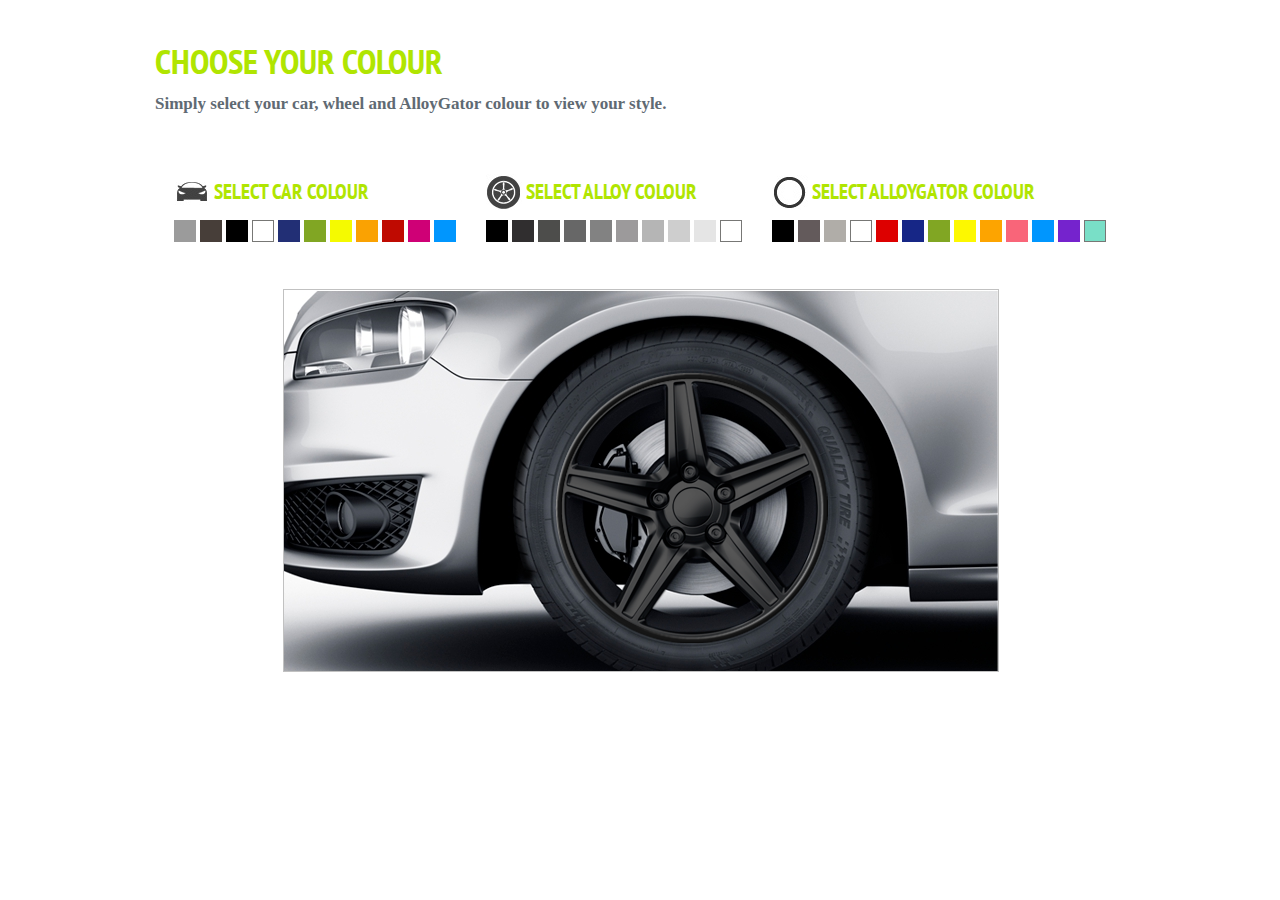
<file: index.htm>
<html>
<head>

<link href='https://fonts.googleapis.com/css?family=PT+Sans+Narrow:400,700' rel='stylesheet' type='text/css'>
<meta http-equiv="content-type" content="text/html; charset=utf-8" />
<title>Colour Selector | AlloyGator Canada</title>

<link rel='stylesheet' id='twentytwelve-style-css'  href='alloystyle.css' type='text/css' media='all' />


		<!-- Start ios -->
		<script type="text/javascript">
			(function($){
				$(document).ready( function() {
					$( '#fancybox-overlay' ).css({
						'width' : $(document).width()
					});
				});
			})(jQuery);
		</script>
		<!-- End ios -->
	
</head>

<body>

<div class="centered">
	<div id="primary" class="site-content" style="margin-bottom: 20px;;">

			<div style="float: left;">
				<h1 style="margin-bottom: 10px;">CHOOSE YOUR COLOUR</h1>
				<p><strong>Simply select your car, wheel and AlloyGator colour 
				to view your style.</strong></p>
			</div>
			<div style="float: right;">
			</div>

			<div id="selectbar">
				<div id="div_selectcar" style="margin-left: 2%; height: 75px; background-image:url('alloyimages/car_icon.gif'); background-repeat: no-repeat; background-position: 0px 5px;">
					<h2 style="margin-left: 40px; line-height: 36px; vertical-align: middle; font-size: 150%;">
					Select Car Colour</h2>
					<ul class="colourslectors" style="margin-top: 10px;">
						<li style="background-color: #9b9b9b; margin-left: 0px;" id="carcolor1" onclick="document.getElementById('div_thecar').className='carbody1'; document.getElementById('selected_carcolor').value='1';"></li>
						<li style="background-color: #473e39;" id="carcolor2" onclick="document.getElementById('div_thecar').className='carbody2'; document.getElementById('selected_carcolor').value='2';"></li>
						<li style="background-color: #000000;" id="carcolor3" onclick="document.getElementById('div_thecar').className='carbody3'; document.getElementById('selected_carcolor').value='3';"></li>
						<li style="background-color: #ffffff; border: solid 1px #777775; width: 20px; height: 20px;" id="carcolor4" onclick="document.getElementById('div_thecar').className='carbody4'; document.getElementById('selected_carcolor').value='4';"></li>
						<li style="background-color: #222f75;" id="carcolor5" onclick="document.getElementById('div_thecar').className='carbody5'; document.getElementById('selected_carcolor').value='5';"></li>
						<li style="background-color: #81a623;" id="carcolor6" onclick="document.getElementById('div_thecar').className='carbody6'; document.getElementById('selected_carcolor').value='6';"></li>
						<li style="background-color: #f5fa00;" id="carcolor7" onclick="document.getElementById('div_thecar').className='carbody7'; document.getElementById('selected_carcolor').value='7';"></li>
						<li style="background-color: #faa202;" id="carcolor8" onclick="document.getElementById('div_thecar').className='carbody8'; document.getElementById('selected_carcolor').value='8';"></li>
						<li style="background-color: #bf0a01;" id="carcolor9" onclick="document.getElementById('div_thecar').className='carbody9'; document.getElementById('selected_carcolor').value='9';"></li>
						<li style="background-color: #cf0076;" id="carcolor10" onclick="document.getElementById('div_thecar').className='carbody10'; document.getElementById('selected_carcolor').value='10';"></li>
						<li style="background-color: #0096fe;" id="carcolor11" onclick="document.getElementById('div_thecar').className='carbody11'; document.getElementById('selected_carcolor').value='11';"></li>
					</ul>
				</div>
				<div id="div_selectalloy" style="margin-left: 30px; height: 75px; background-image:url('alloyimages/wheel_icon.gif'); background-repeat: no-repeat;">
					<h2 style="margin-left: 40px; line-height: 36px; vertical-align: middle; font-size: 150%;">
					Select Alloy Colour</h2>
					<ul class="colourslectors" style="margin-top: 10px;">
						<li style="background-color: #000000; margin-left: 0px;" id="alloycolor1" onclick="document.getElementById('div_thealloy').className='alloy1'; document.getElementById('selected_alloycolor').value='1';"></li>
						<li style="background-color: #302e2f;" id="alloycolor2" onclick="document.getElementById('div_thealloy').className='alloy2'; document.getElementById('selected_alloycolor').value='2';"></li>
						<li style="background-color: #4d4d4b;" id="alloycolor3" onclick="document.getElementById('div_thealloy').className='alloy3'; document.getElementById('selected_alloycolor').value='3';"></li>
						<li style="background-color: #676767;" id="alloycolor4" onclick="document.getElementById('div_thealloy').className='alloy4'; document.getElementById('selected_alloycolor').value='4';"></li>
						<li style="background-color: #828282;" id="alloycolor5" onclick="document.getElementById('div_thealloy').className='alloy5'; document.getElementById('selected_alloycolor').value='5';"></li>
						<li style="background-color: #9c9a9b;" id="alloycolor6" onclick="document.getElementById('div_thealloy').className='alloy6'; document.getElementById('selected_alloycolor').value='6';"></li>
						<li style="background-color: #b5b5b5;" id="alloycolor7" onclick="document.getElementById('div_thealloy').className='alloy7'; document.getElementById('selected_alloycolor').value='7';"></li>
						<li style="background-color: #cecece;" id="alloycolor8" onclick="document.getElementById('div_thealloy').className='alloy8'; document.getElementById('selected_alloycolor').value='8';"></li>
						<li style="background-color: #e5e5e5;" id="alloycolor9" onclick="document.getElementById('div_thealloy').className='alloy9'; document.getElementById('selected_alloycolor').value='9';"></li>
						<li style="background-color: #ffffff; border: solid 1px #777775; width: 20px; height: 20px;" id="alloycolor10" onclick="document.getElementById('div_thealloy').className='alloy10'; document.getElementById('selected_alloycolor').value='10';"></li>
					</ul>
				</div>
				<div id="div_selectgator" style="margin-left: 30px; height: 75px; background-image:url('alloyimages/gator_icon.gif'); background-repeat: no-repeat; left: 0px; top: 0px;">
					<h2 style="margin-left: 40px; line-height: 36px; vertical-align: middle; font-size: 150%;">
					Select Alloygator Colour</h2>
					<ul class="colourslectors" style="margin-top: 10px;">
						<li style="background-color: #000000; margin-left: 0px;" id="gatorcolor1" onclick="document.getElementById('div_thegator').className='gator1'; document.getElementById('selected_gatorcolor').value='1';" title="Black"></li>
						<li style="background-color: #635a5b;" id="gatorcolor2" onclick="document.getElementById('div_thegator').className='gator2'; document.getElementById('selected_gatorcolor').value='2';" title="Graphite"></li>
						<li style="background-color: #b0ada8;" id="gatorcolor3" onclick="document.getElementById('div_thegator').className='gator3'; document.getElementById('selected_gatorcolor').value='3';" title="Silver"></li>
						<li style="background-color: #ffffff; border: solid 1px #777775; width: 20px; height: 20px;" id="gatorcolor4" onclick="document.getElementById('div_thegator').className='gator4'; document.getElementById('selected_gatorcolor').value='4';" title="White"></li>
						<li style="background-color: #dd0000;" id="gatorcolor5" onclick="document.getElementById('div_thegator').className='gator5'; document.getElementById('selected_gatorcolor').value='5';" title="Red"></li>
						<li style="background-color: #162686;" id="gatorcolor6" onclick="document.getElementById('div_thegator').className='gator6'; document.getElementById('selected_gatorcolor').value='6';" title="Blue"></li>
						<li style="background-color: #81a623;" id="gatorcolor7" onclick="document.getElementById('div_thegator').className='gator7'; document.getElementById('selected_gatorcolor').value='7';" title="Green"></li>
						<li style="background-color: #fdf800;" id="gatorcolor8" onclick="document.getElementById('div_thegator').className='gator8'; document.getElementById('selected_gatorcolor').value='8';" title="Yellow"></li>
						<li style="background-color: #fda400;" id="gatorcolor9" onclick="document.getElementById('div_thegator').className='gator9'; document.getElementById('selected_gatorcolor').value='9';" title="Orange"></li>
						<li style="background-color: #f96579;" id="gatorcolor10" onclick="document.getElementById('div_thegator').className='gator10'; document.getElementById('selected_gatorcolor').value='10';" title="Pink"></li>
						<li style="background-color: #0096fe;" id="gatorcolor11" onclick="document.getElementById('div_thegator').className='gator11'; document.getElementById('selected_gatorcolor').value='11';" title="Sky"></li>
						<li style="background-color: #7523cd;" id="gatorcolor12" onclick="document.getElementById('div_thegator').className='gator12'; document.getElementById('selected_gatorcolor').value='12';" title="Purple"></li>
						<li style="background-color: #79dfc7; border: solid 1px #777775; width: 20px; height: 20px;" id="gatorcolor13" onclick="document.getElementById('div_thegator').className='gator13'; document.getElementById('selected_gatorcolor').value='13';" title="Glow in the Dark"></li>
					</ul>
				</div>
				<div id="div_thecar" class="carbody1" style="width: 714px; height: 381px; margin-top: 40px; left: 50%; margin-left: -357px; border: solid 1px #c1c1c1;">
					<div id="div_thealloy" class="alloy1" style="width: 267px; height: 267px; top: 84px; left: 275px;"></div>
					<div id="div_thegator" class="gator1" style="width: 273px; height: 270px; top: 83px; left: 271px; position: absolute; z-index: 99;"></div>
				</div>
			</div>
			<div class="hidden" id="div_shareurl" style="width: 100%;">
				<input type="text" id="input_shareurl" value=""/>
			</div>
			<input type="hidden" id="selected_carcolor" value='1'/>
			<input type="hidden" id="selected_alloycolor" value="1"/>
			<input type="hidden" id="selected_gatorcolor" value="1"/>
	</div><!-- #primary -->
</div>


</body>
</html>
</file>
<file: alloystyle.css>
/*
Theme Name: Alloygator
*/
body			{color: #5f6a73; font-family: "calibri", Garamond, 'Comic Sans'; font-size: 14px;}
img, div, span, h1, h2, h3, h4, p, ul, li	{margin: 0px; padding: 0px; border: none;}
div			{position: relative; float: left;}
a			{color: #5f6a73; text-decoration: none; border: none;}
h1			{color: #b0e501; font-size: 35px; margin-bottom: 10px; font-family: 'PT Sans Narrow', sans-serif; text-transform: uppercase;}
h2			{color: #b0e501; font-size: 25px; margin-bottom: 5px; font-family: 'PT Sans Narrow', sans-serif; text-transform: uppercase;}
h3			{font-weight: bold; font-size: 24px;}
h4			{color: #ffffff; font-size: 13px;}
p			{font-size: 17px; margin-bottom: 20px;}
table			{border-collapse:collapse;}
input			{color: #5f6a73; background-color: #ffffff; border: solid 1px #C7C7C7; font-family: "calibri", Garamond, 'Comic Sans';}
textarea			{color: #5f6a73; background-color: #ffffff; border: solid 1px #C7C7C7; font-family: "calibri", Garamond, 'Comic Sans';}
select			{color: #5f6a73; background-color: #ffffff; border: solid 1px #C7C7C7; font-family: "calibri", Garamond, 'Comic Sans';}



.purplebutton{
	background-color:#990033;color: #ffffff; padding: 5px; font-weight: bold; font-family: 'PT Sans Narrow', sans-serif; cursor: pointer; width:200px 
}

.itemadded		{border: solid 1px #5f6a73; background-color: #b0e501; color: #5f6a73; padding: 5px 5px 5px 0px; font-weight: bold;}
.testimonialbox		{border-bottom: dashed 1px; margin-bottom: 20px;}
.testimonialimages p	{margin-bottom: 0px;}
.testimonialtext	{margin-top: 20px;}
.testimonialtext p	{margin-bottom: 10px;}
.alert			{padding-left: 20px; color: #820405;}
.galleryfolder		{width: 28%; margin-right: 5%; margin-bottom: 20px;}
.folderimagewrapper	{height: 180px; overflow: hidden;}
.underline		{text-decoration: underline;}
.centered		{width: 970px; margin-left: auto; margin-right: auto; float: none;}
.obsurethebackground	{position: fixed; top: 0px; left: 0px; width: 100%; height: 100%; z-index: 998; opacity: 0.5; background: none repeat scroll 0% 0% #5F5F5F;}
.loginbox		{padding: 20px; width: 440px; margin-top: -200px; top: 50%; margin-left: -220px; left: 50%; position: absolute; display: inline-block; vertical-align: middle; background-color: #ffffff; z-index: 999; box-shadow: 3px 3px 0px #969593;}
.loginbox h2		{font-size: 25px; margin-bottom: 20px;}
.userdashboard		{padding: 20px; width: 350px; margin-top: -200px; top: 50%; margin-left: -175px; left: 50%; position: absolute; display: inline-block; vertical-align: middle; background-color: #ffffff; z-index: 999; box-shadow: 3px 3px 0px #969593;}
.userdashboard h2	{font-size: 25px; margin-bottom: 20px;}
.hidden			{visibility: hidden; display: none; line-height: 0px; height: 0px; margin: 0px; padding: 0px;}
#div_itemadded.hidden	{display: none;}
.productsbar		{float: none;}
.homepage_product	{width: 160px; margin-bottom: 40px;}
.homepage_product p	{margin-bottom: 0px;}
.upsell_product		{width: 114px; margin-bottom: 40px;}
.upsell_product img	{width: 114px;}
.upsell_product h3	{font-size: 16px;}
.upsell_product span	{font-size: 16px;}
.product		{width: 215px; margin-bottom: 40px; margin-right: 27px;}
.button			{background-color: #820405; color: #ffffff; padding: 5px; font-weight: bold; font-family: 'PT Sans Narrow', sans-serif; cursor: pointer;}
.buttongreen		{background-color: #b0e501; color: #5f6a73; padding: 5px; font-weight: bold; font-family: 'PT Sans Narrow', sans-serif; cursor: pointer;}
.priceconvert		{background-color: #4f535c; color: #b0e501; padding: 2px 2px 2px 5px; font-size: 18px;}
.div_thumbnail img	{width: 173px; height: 213px; border-radius: 20px;}
.homepage_thumbnail	{height: 213px; float: none; width: 173px; overflow: hidden;}
.homepage_thumbnail img	{position: absolute; height: 213px; width: 173px;}
.mini_prod_desc		{margin-left: 5px; margin-bottom: 10px; margin-top: 10px; width: 200px;}
.homepage_mini_prod_desc{margin-left: 5px; margin-bottom: 10px; margin-top: 10px; width: 140px;}
.mini_prod_desc	p	{margin-bottom: 3px;}
.mini_prod_desc_1stline	{font-weight: bold; font-size: 120%;}
.mini_prod_desc_2ndline	{font-weight: bold; font-size: 100%;}
.mini_prod_desc_3rdline	{font-size: 90%;}
.mini_desc_price	{font-weight: bold; font-size: 20px;}
.add_buttons		{margin-left: 0px;}
.qty_select_styler	{background-image:url('alloyimages/qty_select.jpg'); height: 34px; width: 88px; border: none; overflow: hidden;}
.qty_select_styler select {box-shadow: none; background: transparent; background-image: none; border: none; height: 100%; width: 130%; line-height: 100%; padding-left: 33px; padding-top: 1px; font-size: 24px; font-weight: bold; color: ffffff; font-family: "arial narrow";}
.qty_select_styler option	{background-color: #a3c639;}
.add_to_cart		{margin-left: 5px; background-color: #b0e501; border-radius: 5px; padding: 5px 20px 5px 20px;}
.add_to_cart a		{color: #414956; font-family: 'PT Sans Narrow', sans-serif; font-weight: bold;}
.mini_add_to_cart	{background-color: #b0e501; border-radius: 5px; padding: 5px 20px 5px 20px;}
.mini_add_to_cart a	{color: #414956; font-family: 'PT Sans Narrow', sans-serif; font-weight: bold; font-size: 12px;}
h1.entry-title		{text-transform: uppercase;}
.slide			{opacity: 0;}
.pointer		{cursor: pointer;}
.slide a		{display: block; line-height: 495px;}
.headerrow		{background-color: #5f6a73; height: 30px;}
.headerrow th		{color: #b0e501; text-transform: uppercase; text-align: left;}
.totalrow		{border-top: solid 1px #5f6a73; height: 50px; width: 100%; float: none; text-align: right;}
.totalrow div		{float: none; display: inline-block; vertical-align: middle;}
.vertical_center	{float: none; display: inline-block; vertical-align: middle;}
.alignright		{position: relative; float: right; margin-left: 20px;}
.textright		{text-align: right; padding-right: 5px;}
.red			{color: #820405;}
.green			{color: #04B404;}
.sitegreen		{color: #b0e501;}
.grey			{color: #5f6a73;}
.checkoutstrip		{border-top: solid 1px #5f6a73; width: 100%;}
.checkoutstagetitle	{width: 100%; margin-left: 100px;}
.checkoutstagetitle h2	{cursor: pointer;}
.borderedsurround	{border: solid 2px #5f6a73; background-color: #fbfbfb;}	
.borderedsurround p	{margin-bottom: 0px;}
.address_label		{text-align: left;}
.input_host		{padding-left: 20px;}
.address_table		{margin-bottom: 20px;}
.address_table td	{padding-top: 5px;}
.input_host input	{width: 225px;}
.input_host select	{width: 230px;}
.tick			{width: 16px; height: 16px; background-image:url('alloyimages/tick.gif'); margin-left: 5px;}
div.alert		{width: 16px; height: 16px; background-image:url('alloyimages/cross.gif'); margin-left: 5px; background-repeat: no-repeat; padding-left: 0px;}
.inputselected		{border: solid 1px #b0e501;}
.colourslectors	li	{list-style: none; height: 22px; width: 22px; float: left; cursor: pointer; margin-left: 4px;}
.carbody1		{background-image:url('alloyimages/carbody1.jpg');}
.carbody2		{background-image:url('alloyimages/carbody2.jpg');}
.carbody3		{background-image:url('alloyimages/carbody3.jpg');}
.carbody4		{background-image:url('alloyimages/carbody4.jpg');}
.carbody5		{background-image:url('alloyimages/carbody5.jpg');}
.carbody6		{background-image:url('alloyimages/carbody6.jpg');}
.carbody7		{background-image:url('alloyimages/carbody7.jpg');}
.carbody8		{background-image:url('alloyimages/carbody8.jpg');}
.carbody9		{background-image:url('alloyimages/carbody9.jpg');}
.carbody10		{background-image:url('alloyimages/carbody10.jpg');}
.carbody11		{background-image:url('alloyimages/carbody11.jpg');}
.alloy1			{background-image:url('alloyimages/alloy1.png');}
.alloy2			{background-image:url('alloyimages/alloy2.png');}
.alloy3			{background-image:url('alloyimages/alloy3.png');}
.alloy4			{background-image:url('alloyimages/alloy4.png');}
.alloy5			{background-image:url('alloyimages/alloy5.png');}
.alloy6			{background-image:url('alloyimages/alloy6.png');}
.alloy7			{background-image:url('alloyimages/alloy7.png');}
.alloy8			{background-image:url('alloyimages/alloy8.png');}
.alloy9			{background-image:url('alloyimages/alloy9.png');}
.alloy10		{background-image:url('alloyimages/alloy10.png');}
.gator1			{background-image:url('alloyimages/gatorcolor1.png');}
.gator2			{background-image:url('alloyimages/gatorcolor2.png');}
.gator3			{background-image:url('alloyimages/gatorcolor3.png');}
.gator4			{background-image:url('alloyimages/gatorcolor4.png');}
.gator5			{background-image:url('alloyimages/gatorcolor5.png');}
.gator6			{background-image:url('alloyimages/gatorcolor6.png');}
.gator7			{background-image:url('alloyimages/gatorcolor7.png');}
.gator8			{background-image:url('alloyimages/gatorcolor8.png');}
.gator9			{background-image:url('alloyimages/gatorcolor9.png');}
.gator10		{background-image:url('alloyimages/gatorcolor10.png');}
.gator11		{background-image:url('alloyimages/gatorcolor11.png');}
.gator12		{background-image:url('alloyimages/gatorcolor12.png');}
.gator13		{background-image:url('alloyimages/gatorcolor13.png');}
.headercol1		{width: 120px; text-align: right; padding-right: 20px;}
.headercol2		{width: 90px; text-align: right; padding-right: 20px;}
.bold			{font-weight: bold;}
.question		{font-weight: bold; margin-bottom: 5px; cursor: pointer; width: 100%;}
.contactus_faq		{width: 100%;}
.mobilesite		{visibility: hidden; display: none; line-height: 0px;}
.cartthumb		{height: 100%;}
.continuebutton		{margin-right: 100px; padding-left: 25px; padding-right: 25px;}
.testimonialgroup	{margin-bottom: 20px;}

.shareurl		{text-align: center; background-color: #828282; margin-top: 20px;}
#customerref		{width: 190px;}
#input_shareurl		{font-size: 25px; margin: 5px; width: 95%; background-color: #ffffff;}
#div_upsels		{width: 100%; text-align: right;}
#div_upsels p.upsell_prod_desc_1stline		{font-size: 14px; margin-bottom: 5px;}
#div_contactform_tel	{width: 100%; font-size: 20px;}
#div_contactus_address	{width: 610px; font-size: 17px; margin-top: 20px;}
#div_contactus_faqs	{width: 610px; font-size: 17px;}
#div_deliveryoptions	{float: right; text-align: right;}
#div_deliveryoptions li	{list-style: none; margin-bottom: 5px;}
#div_showhidestage5 h3	{font-size: 20px; margin-top: 20px; margin-bottom: 20px;}
#div_showhidestage5 p	{margin-bottom: 10px;}
#div_order_review .address_table {width: 100%;}
#div_showhidestage4	{width: 80%;}
#div_showhidestage5	{width: 80%;}
#div_proceedpayment	{float: right;}
#div_proceedpayment .button	{width: 200px;}
#div_proceedpayment img	{position: relative; top: 10px; margin-right: 20px;}
#div_terms_tick		{float: right;}
#div_buyfitted_popup	{position: absolute; top: -115px; left: -150px; z-index: 99; background-color: #ffffff; padding: 20px; width: 300px;}
#div_pagenumbers	{float: right; font-size: 24px;}
#div_pagenumbers span	{color: #bad72f;}
#div_pagenumbers_bottom	{float: right; font-size: 24px;}
#div_pagenumbers_bottom span	{color: #bad72f;}
#h1_products		{width: 175px; position: relative; float: left;}
#select_progroups	{font-size: 20px; position: relative; float: left; margin-top: 8px;}
#div_changeemailform	{width: 100%;}
#div_useroptions p	{margin-bottom: 5px;}
#div_formheader		{width: 100%; margin-bottom: 20px; border-bottom: solid 1px #D8D8D8;}
#div_topleft		{width: 50%;}
#div_topright		{width: 50%; text-align: right;}
#h2_alreadyhave		{font-size: 100%; color: #5F5F5F; margin-top: -40px;}
#div_overseas_visitor_box {position: fixed; top: 0px; left: 0px; width: 100%; height: 100%; z-index: 998; opacity: 1; background: none repeat scroll 0% 0% #5F5F5F;}
#div_overseas_choice	{background-color: #ffffff; width: 600px; min-height: 300px; left: 50%; margin-left: -300px; top: 50%; margin-top: -150px; text-align: center;}
#img_choicelogo			{margin-top: 10px;}
#div_site_select_options	{width: 100%; margin-bottom: 10px; height: 150px;}
#div_site_select_options h2	{color: #ffffff; font-size: 150%; margin-top: 10px;}
#div_internationalchoice	{width: 200px; height: 100%; background-color: #5F5F5F; color: #ffffff; cursor: pointer; margin-left: 75px; background-image:url('alloyimages/globe.png'); background-repeat: no-repeat; background-position: 50px 40px;}
#div_ukchoice			{width: 200px; height: 100%; background-color: #5f6a73; color: #ffffff; cursor: pointer; margin-left: 50px; background-image:url('alloyimages/unionflag.png'); background-repeat: no-repeat; background-position: 10px 40px;}
#select_countrypicker	{width: 100%; text-align: right;}
#div_loginform		{border-top: solid 1px #5f6a73; width: 100%;}
#div_donthave_account	{border-top: solid 1px #5f6a73; border-bottom: solid 1px #5f6a73; height: 50px; width: 100%; margin-top: 20px; text-align: center; line-height: 50px; vertical-align: middle;}
#primary		{width: 970px; padding-top: 30px;}
#content		{width: 100%; margin-bottom: 20px;}
#primary h1		{margin-bottom: 40px;}
#secondary		{padding-top: 20px;}
#secondary li		{list-style: none;}
#content p		{font-size: 17px; margin-bottom: 20px;}
#div_top_border		{width: 100%; height: 9px; background-image:url('alloyimages/horizontal_border.jpg')}
#div_logobar		{float: none; text-align: center; padding: 10px 0px 0px 0px; margin-left: auto; margin-right: auto; width: 970px;}
#div_stacked_nav	{text-align: right; float: right;}
#div_stacked_nav div	{display: block; float: none; margin-bottom: 7px; vertical-align: center;}
#div_stacked_nav span	{padding-left: 5px;}
#div_stacked_nav img	{vertical-align: middle;}
#div_logo		{width: 400px;}
#div_navbar		{background-color: #5f6a73; width: 100%;}
#div_navigation		{text-align: center; margin: auto; float: none; width: 979px; font-size: 17px;}
#div_navigation ul	{float: left; margin-left: 0px; margin-right: 0px; margin-top: 17px; margin-bottom: 17px;}
#div_navigation	li	{list-style: none; position: relative; float: left; text-align: center; border-right: solid 1px #9ea9af; padding-right: 13px; margin-left: 13px;}
#div_navigation a	{color: #b0e501;}
#div_slider		{width: 100%; text-align: center; height: 329px; overflow: hidden;}
#div_slider div		{background-position: center top; width: 100%; height: 100%; position: absolute; background-repeat: no-repeat;}
#div_feature_products_bar	{width: 100%;}
#div_products_wrapper		{margin: 20px auto 0px auto; float: none; width: 970px;}
#div_accredit_bar	{width: 100%; height: 144px; background-image:url('alloyimages/bkg_accredit_bar.jpg');}
#div_accredit_wrapper	{float: none; margin: auto; width: 970px; padding-top: 10px;}
#div_bottom_bar		{width: 100%; height: 186px; background-color: #5f6a73;}
#div_bottom_wrapper	{float: none; margin: auto; width: 970px; padding-top: 30px;}
#div_quick_links	{margin-left: 60px; margin-top: 15px;}
#div_quick_links h4	{color: #cccccc; font-size: 15px;}
#div_quick_links li	{color: #cccccc; font-size: 14px; list-style: none;}
#div_quick_links a	{color: #cccccc;}
#div_quick_links_col2	{margin-left: 40px; margin-top: 27px;}
#div_quick_links_col2 li	{color: #cccccc; font-size: 14px; list-style: none;}
#div_quick_links_col2 a	{color: #cccccc;}
#div_contact_and_copy	{color: #cccccc; margin-top: 15px; text-align: right; float: right; margin-right: 20px;}
#div_contact_and_copy a {color: #cccccc;}
#div_cartsurround	{width: 98%; padding: 1%; border: solid 2px #5f6a73; float: none; background-color: #f8f6f7; margin-bottom: 40px;}
.p_copyright		{font-size: 13px;}
#p_copyright		{margin-top: 35px;}
#p_bottomtel		{font-size: 18px;}
#tbl_basket td, th	{padding-left: 5px;}
#tbl_basket td		{height: 114px;}
#div_bottom_toolbar	{width: 100%; height: 241px; background-image:url('alloyimages/bkg_bottom_toolbar.jpg'); text-align: center;}
#div_dealerform input	{width: 200px; margin-left: 20px; height: 20px; margin-bottom: 5px;}
#div_dealerform select	{width: 204px; margin-left: 20px; height: 20px; margin-bottom: 5px;}
#div_formsurround	{width: 98%; padding: 1%; border: solid 2px #5f6a73; margin-bottom: 40px;}
#div_contentright	{width: 50%; text-align: center;}
#div_contentright p	{margin-bottom: 10px;}
#div_retailregform	{width: 50%;}
#div_retailregform input {width: 266px; padding: 8px; 10px; font-size: 110%;}
#div_retailregform .radio {width: 10px; height: 10px; padding: 0px;}
#div_logintable input 	{width: 266px; padding: 8px; 10px; font-size: 110%;}
#div_logintable2 p	{margin-bottom: 0px;}
#div_login		{width: 400px;}
#div_login p		{margin-bottom: 0px;}
#table_checkout_addresses td {vertical-align: top;}
#table_checkout_addresses h3	{font-size: 18px;}
#table_retailregform td	{padding-bottom: 5px;}
#table_retailregform	{font-size: 110%;}
#div_billingform div	{float: right;}
#div_shippingform div	{float: right;}
#selectbar		{float: left; width: 100%; margin-top: 40px;}
#selectbar div		{float: left;}
#input_enterpostcode	{background-color: #eae6e5; height: 45px; width: 330px; color: #5b646b; padding-left: 20px; font-size: 120%; float: left;}
#div_go			{margin-left: 5px; background-color: #b0e501; border-radius: 5px; padding: 5px 40px 5px 40px; height: 40px; line-height: 40px; vertical-align: middle; font-size: 175%; font-family: 'PT Sans Narrow', sans-serif; text-transform: uppercase; cursor: pointer; font-weight: bold;}
#div_businesscard	{background-color: #b0e501; width: 427px; height: 190px; margin-top: 30px; padding: 20px; font-size: 130%;}
#div_businesscard p	{margin-bottom: 0px;}
#div_businesscard span	{font-size: 100%;}
#div_contactussurround	{width: 100%; margin-bottom: 20px;}
#div_enquiryform			{width: 326px; float: right;}
#div_enquiryform h2			{font-size: 32px;}	
#div_enquiryform	textarea	{background-color: #eeeaeb; color: #5a636c; width: 100%; padding-left: 5px;}
#div_enquiryform	.biginput	{background-color: #eeeaeb; color: #5a636c; width: 100%; padding-left: 5px; height: 50px; font-size: 120%;}
#div_enquiryform	.buttongreen	{width: 150px; border-radius: 5px;}
#div_social_media	{width: 155px;}
#div_products_controlbar	{width: 80%; float: right;}
#div_bottomcontrolbar		{width: 80%; float: right; margin-bottom: 20px;}
#div_checkoutbuttonline		{line-height: 20px; width: 947px;}
.fittersurround			{width: 60%}
#div_guestorregister	{width: 400px; margin-left: 100px;}
#div_billingform	{margin-left: 100px; margin-top: 20px; float: left; width: 400px;}
#div_shippingform	{margin-left: 100px; margin-top: 20px; float: left; width: 400px;}
#div_deliveryinfo	{margin-left: 0px; margin-top: 20px; float: left; width: 300px;}
#div_logintable		{width: 100%; margin-left: 20px; margin-top: 20px;}
#p_youareloggedin	{margin-left: 100px;}
#div_testimonialssurround	{margin-bottom: 40px;}

@media screen and (max-width: 1024px)	
{
	#div_slider div		{background-size: 1524px;}
	#div_slider		{height: 250px;}
	body			{width: 1024px;}
}
@media screen and (max-width: 512px)	
{
	body			{width: auto;}
	h1			{font-size: 25px;}
	h2			{font-size: 20px;}
	.mobilesite		{visibility: visible; display: inline; line-height: 20px;}
	.hiddenfrommobile	{visibility: hidden; display: none; line-height: 0px;}
	.homepage_product	{left: 50%; margin-left: -80px;}
	.product		{left: 50%; margin-left: -80px;}
	.mobilewrapper		{width: 100%;}
	.p_copyright		{margin: 0px;}
	.productsbar		{width: 100%;}
	.centered		{width: 100%;}
	.cartthumb		{height: 50%;}
	.checkoutstagetitle	{width: 100%; margin-left: 5px;}
	.continuebutton		{margin-right: 0px; padding-left: 25px; padding-right: 25px; margin-top: 20px;}
	.headercol1		{}
	#div_slider div		{background-size: 550px;}
	#div_slider		{height: 90px;}
	#div_logobar		{width: 100%;}
	#div_logo		{width: 100%; margin-bottom: 10px;}
	#div_logo img		{width: 80%;}
	#div_navbar		{width: 100%; height: 40px; color: #b0e501; font-weight: bold; font-size: 18px;}
	#div_navbar div		{height: 100%; line-height: 40px; vertical-align: middle;}
	#div_mobile_navigation	{width: 100%;}	
	#div_mobilemenu		{float: right;}
	#div_goto		{margin-left: 20px;}
	#div_mobilemenu		{margin-right: 5px;}
	#div_mobilemenu img	{margin-top: 5px;}
	#div_feature_products_bar	{width: 100%;}
	#div_products_wrapper	{width: 100%;}
	#div_accredit_bar	{height: auto;}
	#div_accredit_bar img	{width: 100%;}
	#div_bottom_bar		{width: 100%; height: auto; padding-bottom: 20px;}
	#div_bottom_wrapper	{width: 100%;}
	#div_contact_and_copy	{width: 100%;}
	#div_social_media	{width: 100%; text-align: center;}
	#div_contact_and_copy	{width: 100%; text-align: center; margin: 0px;}
	#p_bottomtel		{font-size: 15px; margin-top: 20px}
	#p_copyright		{margin-top: 10px;}
	#div_mobiledropmenu	{width: 100%; background-color: #ffffff; position: absolute; z-index: 997; top: 40px; left: 0px;}
	#div_mobiledropmenu li	{list-style: none; padding-left: 50px; background-color: #ffffff; border-bottom: 2px #eaeaea solid;}
	#div_mobiledropmenu a	{display: block; font-weight: normal;}
	#div_mobiledropmenu li.dark_li	{background-color: #5f6a73; border-bottom: 1px #000000 solid;}
	#primary		{width: 100%;}
	#primary h1		{margin-bottom: 10px;}
	li.dark_li a		{color: #ffffff; text-transform: uppercase;}
	#div_products_controlbar	{width: 100%; margin-bottom: 20px;}
	#div_enquiryform	{width: 100%; float: left; margin-top: 20px;}
	#div_contactus_address	{width: 100%;}
	#div_checkoutbuttonline	{width: 100%;}
	#div_cartsurround	{width: 100%;}
	#div_checkoutbutton	{margin-top: -70px;}
	#div_businesscard	{width: 90%; height: auto; padding: 5%;}
	#input_enterpostcode	{width: 95%; padding-left: 5%;}
	#div_go			{margin-top: 5px; margin-left: 0px;}
	#div_guestorregister	{margin-left: 5px; width: 100%;}
	#div_showhidestage1	{width: 100%;}
	#div_login		{width: 100%; margin-left: 5px;}
	#div_billingform	{margin-left: 0px; margin-top: 20px; float: left; width: 100%;}
	#div_shippingform	{margin-left: 0px; margin-top: 20px; float: left; width: 100%;}
	#div_billingform input	{width: 80%;}
	#div_billingform select	{width: 80%;}
	#div_shippingform input	{width: 80%;}
	#div_shippingform select{width: 80%;}	
	#table_checkout_addresses	{font-size: 10px;}
	#div_proceedpayment img	{margin-bottom: 20px;}
	#div_showhidestage4	{width: 100%;}
	#div_showhidestage5	{width: 100%;}
	#div_deliveryinfo	{width: 90%;}
	#div_deliveryoptions	{width: 95%; margin-top: 20px; margin-right: 5%;}
	#div_deliveryoptions li	{font-size: 11px;}
	#div_proceedpayment	{width: 95%; margin-top: 20px; margin-right: 5%; text-align: right;}
	.loginbox		{width: 100%; left: 0px; margin-left: 0px;}
	#div_logintable		{width: 100%; margin-left: 0px; margin-top: 20px;}
	#p_youareloggedin	{margin-left: 0px;}
	.userdashboard		{width: 90%; padding: 5%; margin-left: 0px; left: 0%;}
	.userdashboard h2	{font-size: 20px;}
	#div_retailregform input	{width: 200px;}
	#div_contactus_faqs	{width: 100%;}
	.fittersurround		{width: 100%;}
	
}
</file>
